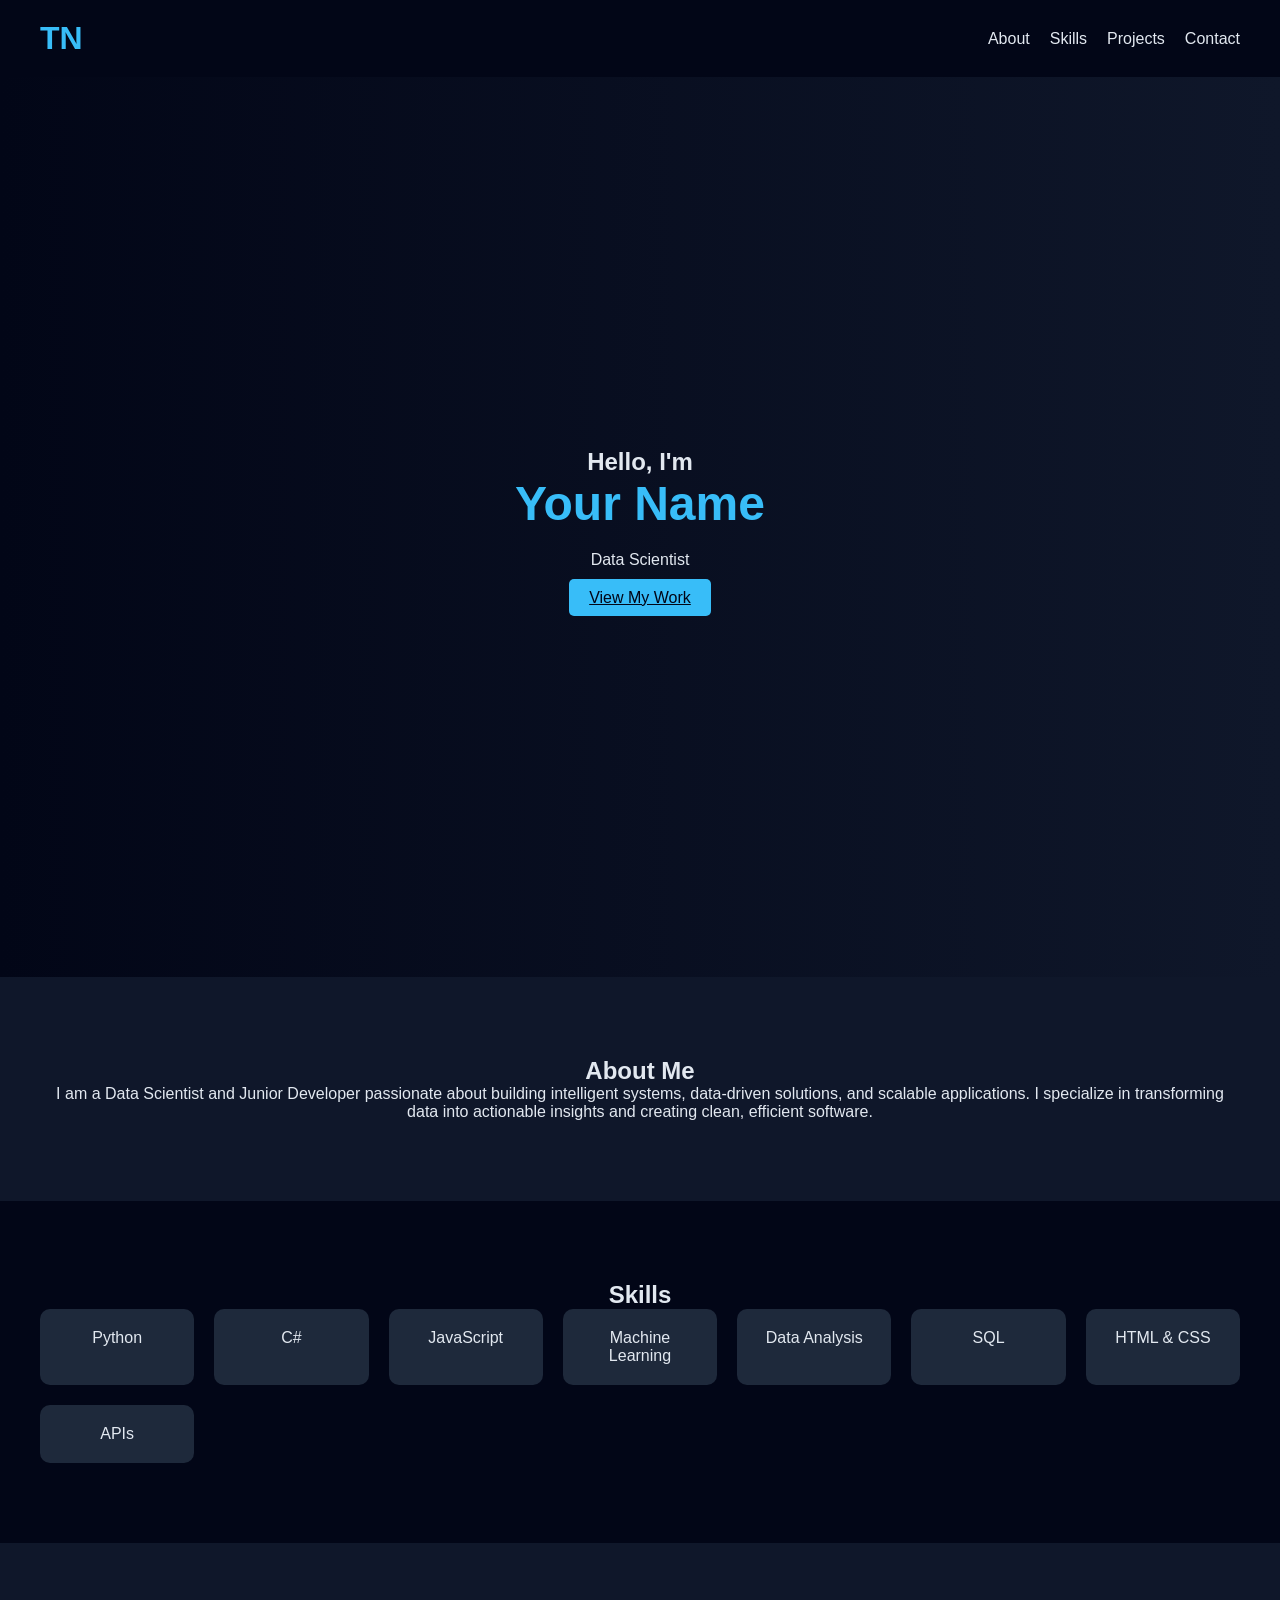
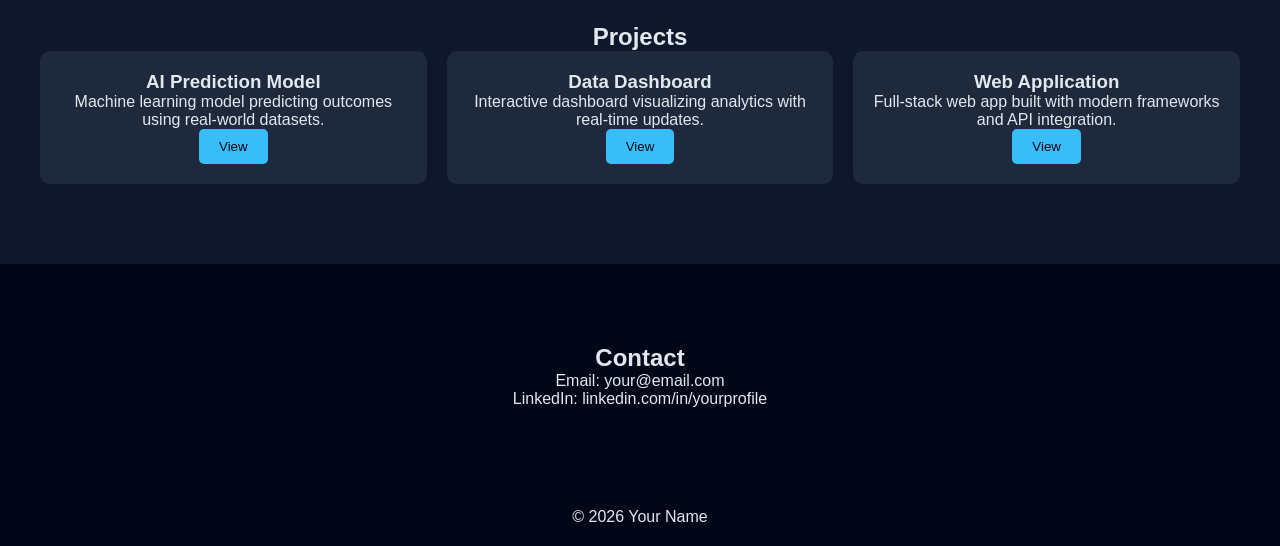
<file: index.html>
<!DOCTYPE html>
<html lang="en">
<head>
    <meta charset="UTF-8">
    <meta name="viewport" content="width=device-width, initial-scale=1.0">
    <title>Data Scientist | Developer</title>
    <link rel="stylesheet" href="style.css">
</head>
<body>

    <!-- NAVBAR -->
    <header class="navbar">
        <h1 class="logo">TN</h1>
        <nav>
            <ul class="nav-links">
                <li><a href="#about">About</a></li>
                <li><a href="#skills">Skills</a></li>
                <li><a href="#projects">Projects</a></li>
                <li><a href="#contact">Contact</a></li>
            </ul>
        </nav>
        <div class="hamburger" id="hamburger">&#9776;</div>
    </header>

    <!-- HERO -->
    <section class="hero">
        <div class="hero-content">
            <h2>Hello, I'm</h2>
            <h1>Your Name</h1>
            <p class="typing"></p>
            <a href="#projects" class="btn">View My Work</a>
        </div>
    </section>

    <!-- ABOUT -->
    <section id="about" class="section">
        <h2>About Me</h2>
        <p>
            I am a Data Scientist and Junior Developer passionate about building intelligent systems,
            data-driven solutions, and scalable applications. I specialize in transforming data into
            actionable insights and creating clean, efficient software.
        </p>
    </section>

    <!-- SKILLS -->
    <section id="skills" class="section dark">
        <h2>Skills</h2>
        <div class="skills-container">
            <div class="skill-card">Python</div>
            <div class="skill-card">C#</div>
            <div class="skill-card">JavaScript</div>
            <div class="skill-card">Machine Learning</div>
            <div class="skill-card">Data Analysis</div>
            <div class="skill-card">SQL</div>
            <div class="skill-card">HTML & CSS</div>
            <div class="skill-card">APIs</div>
        </div>
    </section>

    <!-- PROJECTS -->
    <section id="projects" class="section">
        <h2>Projects</h2>
        <div class="projects-container">

            <div class="project-card">
                <h3>AI Prediction Model</h3>
                <p>Machine learning model predicting outcomes using real-world datasets.</p>
                <button class="btn">View</button>
            </div>

            <div class="project-card">
                <h3>Data Dashboard</h3>
                <p>Interactive dashboard visualizing analytics with real-time updates.</p>
                <button class="btn">View</button>
            </div>

            <div class="project-card">
                <h3>Web Application</h3>
                <p>Full-stack web app built with modern frameworks and API integration.</p>
                <button class="btn">View</button>
            </div>

        </div>
    </section>

    <!-- CONTACT -->
    <section id="contact" class="section dark">
        <h2>Contact</h2>
        <p>Email: your@email.com</p>
        <p>LinkedIn: linkedin.com/in/yourprofile</p>
    </section>

    <!-- FOOTER -->
    <footer>
        <p>© 2026 Your Name</p>
    </footer>

    <script src="script.js"></script>
</body>
</html>
</file>
<file: style.css>
* {
    margin: 0;
    padding: 0;
    box-sizing: border-box;
    font-family: 'Segoe UI', sans-serif;
}

body {
    background: #0f172a;
    color: #e2e8f0;
}

/* NAVBAR */
.navbar {
    display: flex;
    justify-content: space-between;
    align-items: center;
    padding: 20px 40px;
    background: #020617;
    position: sticky;
    top: 0;
    z-index: 1000;
}

.logo {
    color: #38bdf8;
}

.nav-links {
    list-style: none;
    display: flex;
    gap: 20px;
}

.nav-links a {
    color: #e2e8f0;
    text-decoration: none;
}

.hamburger {
    display: none;
    font-size: 24px;
    cursor: pointer;
}

/* HERO */
.hero {
    height: 100vh;
    display: flex;
    justify-content: center;
    align-items: center;
    background: linear-gradient(to right, #020617, #0f172a);
    text-align: center;
}

.hero h1 {
    font-size: 3rem;
    color: #38bdf8;
}

.hero p {
    margin: 20px 0;
}

.btn {
    padding: 10px 20px;
    background: #38bdf8;
    color: #020617;
    border: none;
    cursor: pointer;
    border-radius: 5px;
}

/* SECTIONS */
.section {
    padding: 80px 40px;
    text-align: center;
}

.dark {
    background: #020617;
}

/* SKILLS */
.skills-container {
    display: grid;
    grid-template-columns: repeat(auto-fit, minmax(150px, 1fr));
    gap: 20px;
}

.skill-card {
    background: #1e293b;
    padding: 20px;
    border-radius: 10px;
}

/* PROJECTS */
.projects-container {
    display: grid;
    grid-template-columns: repeat(auto-fit, minmax(250px, 1fr));
    gap: 20px;
}

.project-card {
    background: #1e293b;
    padding: 20px;
    border-radius: 10px;
}

/* FOOTER */
footer {
    padding: 20px;
    text-align: center;
    background: #020617;
}

/* MOBILE */
@media(max-width: 768px) {
    .nav-links {
        display: none;
        flex-direction: column;
        background: #020617;
        position: absolute;
        top: 60px;
        right: 0;
        width: 200px;
    }

    .nav-links.active {
        display: flex;
    }

    .hamburger {
        display: block;
    }
}
</file>
